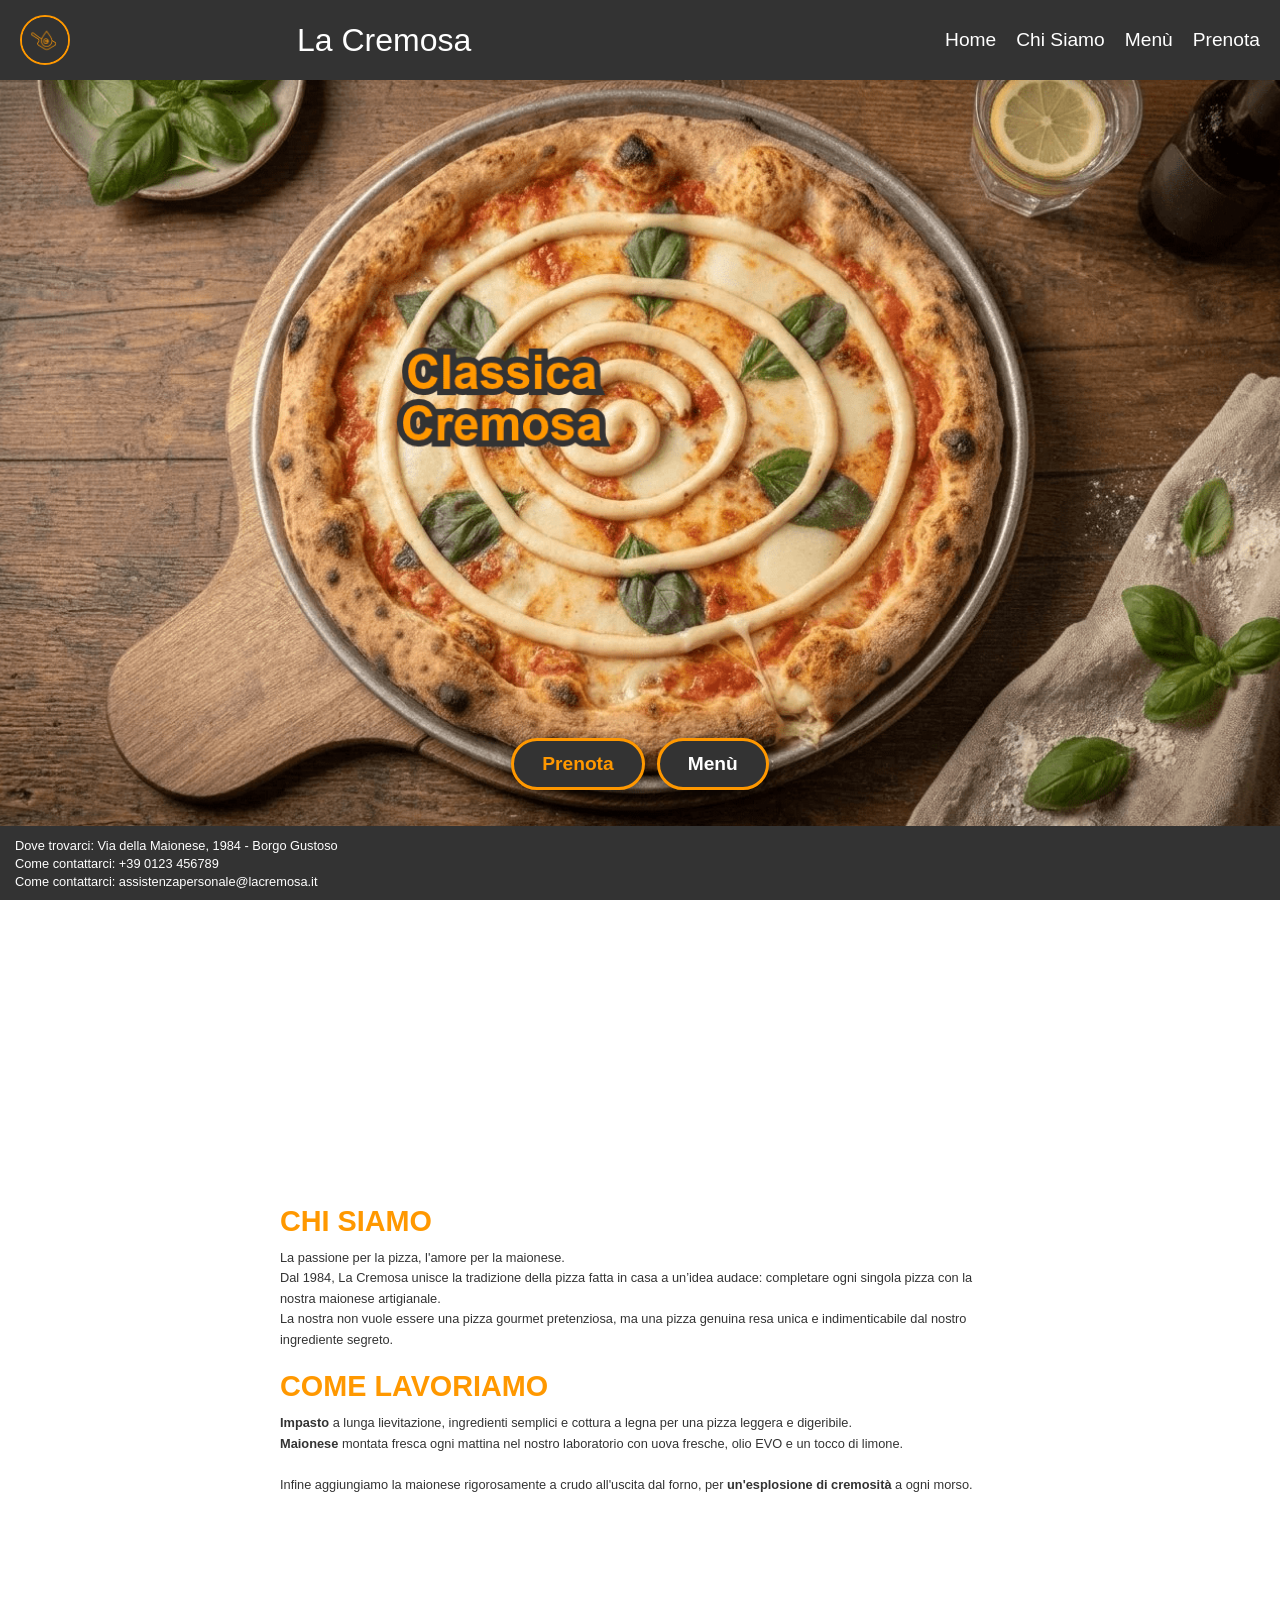
<file: index.html>
<!doctype html>
<html lang="it">
  <head>
    <meta charset="UTF-8" />
    <meta name="viewport" content="width=device-width, initial-scale=1.0" />
    <title>La Cremosa</title>
    <link rel="stylesheet" href="global.css" />
  </head>
  <body>
    <header class="header">
      <nav class="navbar">
        <!-- Logo o nome del sito -->
        <div class="logo">
          <a href="index.html"><img src="doc/logo.jpeg" alt="La Cremosa" /></a>
        </div>

        <span id="nome">La Cremosa</span>

        <!-- Checkbox nascosto per gestire lo stato del menu -->
        <input type="checkbox" id="menu-toggle" />

        <!-- Icona del menu hamburger (collegata al checkbox tramite l'attributo 'for') -->
        <label for="menu-toggle" class="hamburger">
          <span class="bar"></span>
          <span class="bar"></span>
          <span class="bar"></span>
        </label>

        <!-- Lista dei link del menu -->
        <ul class="nav-links">
          <li><a href="index.html">Home</a></li>
          <li><a href="#chi-siamo">Chi Siamo</a></li>
          <li><a href="menu.html">Menù</a></li>
          <li><a href="prenota.html">Prenota</a></li>
        </ul>
      </nav>
    </header>
    <main class="main">
      <!-- Hero Section -->
      <section class="hero-section">
        <!-- Slider orizzontale automatico di 4 immagini -->
        <div class="horizontal-slider">
          <div class="slide-track">
            <!-- 4 Foto a tutto schermo -->
            <div class="slide">
              <img src="doc/classica-cremosa.png" alt="Foto 1" />
            </div>
            <div class="slide">
              <img src="doc/diavola-ingrassata.png" alt="Foto 2" />
            </div>
            <div class="slide">
              <img src="doc/gialla-del-nonno.png" alt="Foto 3" />
            </div>
            <div class="slide">
              <img src="doc/ligure-revisitata.png" alt="Foto 4" />
            </div>

            <!-- Duplicate per creare un effetto di loop continuo e fluido -->
            <div class="slide">
              <img src="doc/classica-cremosa.png" alt="Foto 1" />
            </div>
            <div class="slide">
              <img src="doc/diavola-ingrassata.png" alt="Foto 2" />
            </div>
            <div class="slide">
              <img src="doc/gialla-del-nonno.png" alt="Foto 3" />
            </div>
            <div class="slide">
              <img src="doc/ligure-revisitata.png" alt="Foto 4" />
            </div>
          </div>
        </div>

        <!-- Contenitore bottoni posizionato in basso al centro -->
        <div class="hero-buttons">
          <a href="prenota.html" class="btn btn-primary">Prenota</a>
          <a href="menu.html" class="btn btn-secondary">Menù</a>
        </div>
      </section>
      <!-- Nuova sezione sotto la hero -->
      <section class="content-section">
        <div class="content-container">
          <div class="content-block">
            <h2 id="chi-siamo">CHI SIAMO</h2>
            <p>
              La passione per la pizza, l'amore per la maionese. <br />
              Dal 1984, La Cremosa unisce la tradizione della pizza fatta in
              casa a un’idea audace: completare ogni singola pizza con la nostra
              maionese artigianale. <br />
              La nostra non vuole essere una pizza gourmet pretenziosa, ma una
              pizza genuina resa unica e indimenticabile dal nostro ingrediente
              segreto.
            </p>
          </div>

          <div class="content-block">
            <h2 id="come-lavoriamo">COME LAVORIAMO</h2>
            <p>
              <strong>Impasto</strong> a lunga lievitazione, ingredienti
              semplici e cottura a legna per una pizza leggera e digeribile.
              <br />
              <strong>Maionese</strong> montata fresca ogni mattina nel nostro
              laboratorio con uova fresche, olio EVO e un tocco di limone.
              <br /><br />
              Infine aggiungiamo la maionese rigorosamente a crudo all'uscita
              dal forno, per <strong>un'esplosione di cremosità</strong> a ogni
              morso.
            </p>
          </div>
        </div>
      </section>
    </main>
    <footer class="footer">
      <span>Dove trovarci: </span
      ><span>Via della Maionese, 1984 - Borgo Gustoso</span><br />
      <span>Come contattarci: </span
      ><a class="contatti" href="tel:+39 0123 456789">+39 0123 456789</a><br />
      <span>Come contattarci: </span
      ><span
        ><a class="contatti" href="mailto:assistenzapersonale@lacremosa.it"
          >assistenzapersonale@lacremosa.it</a
        ></span
      >
    </footer>

    <script>
  // Seleziona tutti i link del menu e chiude il menu al click
  document.querySelectorAll('.nav-links a').forEach(link => {
    link.addEventListener('click', () => {
      document.getElementById('menu-toggle').checked = false;
    });
  });
</script>
  </body>
</html>
</file>
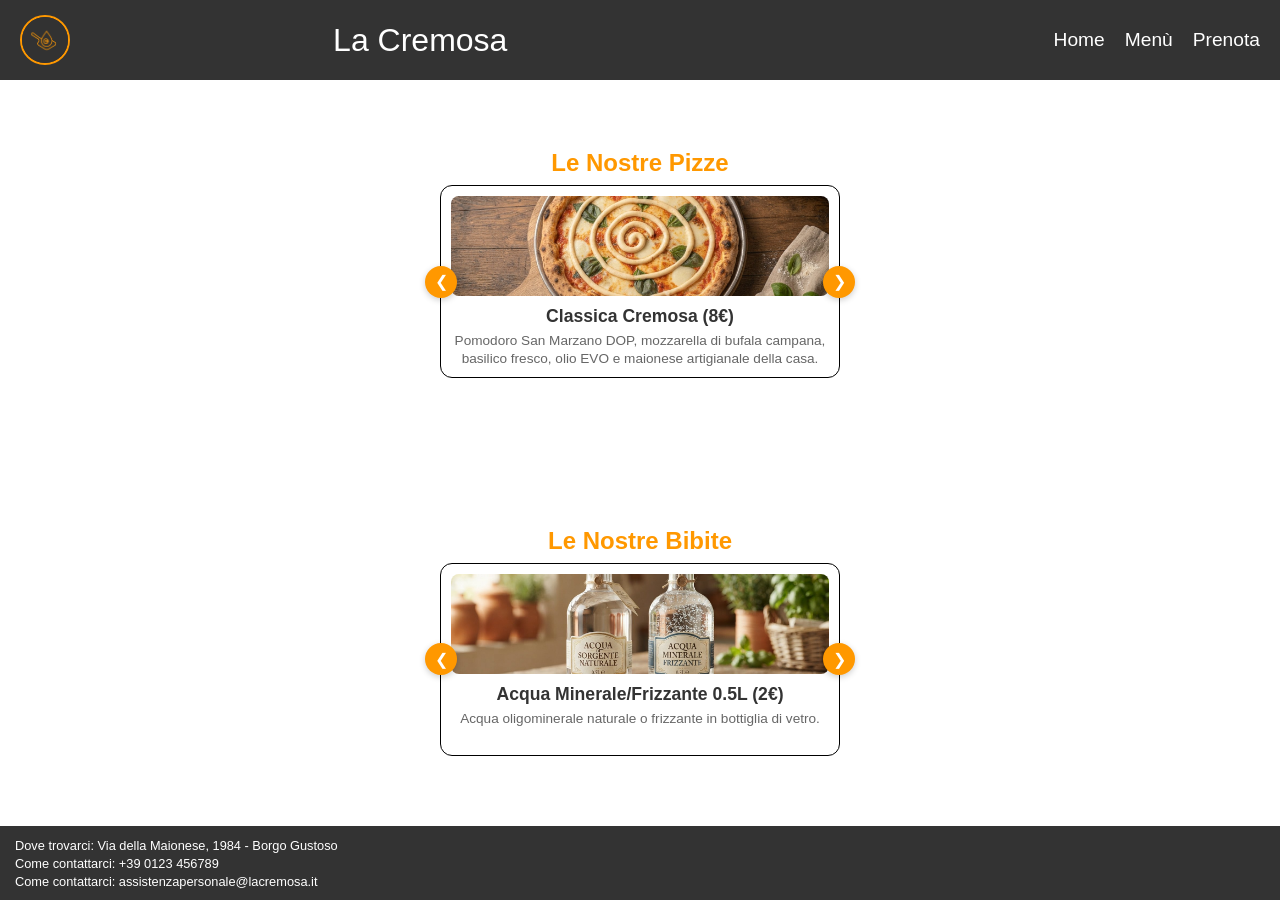
<file: menu.html>
<!doctype html>
<html lang="it">
  <head>
    <meta charset="UTF-8" />
    <meta name="viewport" content="width=device-width, initial-scale=1.0" />
    <title>La Cremosa</title>
    <link rel="stylesheet" href="global.css" />
  </head>
  <body>
    <header class="header">
      <nav class="navbar">
        <!-- Logo o nome del sito -->
        <div class="logo">
          <a href="index.html"
            ><img src="doc/logo.jpeg" alt="La Cremosa"
          /></a>
        </div>

        <span id="nome">La Cremosa</span>

        <!-- Checkbox nascosto per gestire lo stato del menu -->
        <input type="checkbox" id="menu-toggle" />

        <!-- Icona del menu hamburger (collegata al checkbox tramite l'attributo 'for') -->
        <label for="menu-toggle" class="hamburger">
          <span class="bar"></span>
          <span class="bar"></span>
          <span class="bar"></span>
        </label>

        <!-- Lista dei link del menu -->
        <ul class="nav-links">
          <li><a href="index.html">Home</a></li>
          <li><a href="menu.html">Menù</a></li>
          <li><a href="prenota.html">Prenota</a></li>
        </ul>
      </nav>
    </header>
    <main>
      <!-- Main con altezza calcolata -->
      <main class="menu-main">
        <!-- SEZIONE PIZZE -->
        <section class="menu-section">
          <h2>Le Nostre Pizze</h2>

          <div class="slider-wrapper">
            <!-- Freccia Sinistra -->
            <button
              class="slider-arrow arrow-left"
              onclick="scrollSlider('pizze-slider', -1)"
            >
              &#10094;
            </button>

            <!-- Slider Card Pizze -->
            <div class="cards-slider" id="pizze-slider">
              <div class="card">
                <img
                  src="doc/classica-cremosa-nt.jpg"
                  alt="Margherita"
                />
                <h3>Classica Cremosa (8€)</h3>
                <p>
                  Pomodoro San Marzano DOP, mozzarella di bufala campana,
                  basilico fresco, olio EVO e maionese artigianale della casa.
                </p>
              </div>
              <div class="card">
                <img
                  src="doc/diavola-ingrassata-nt.jpg"
                  alt="Diavola"
                />
                <h3>Diavola Ingrassata (9€)</h3>
                <p>
                  Pomodoro San Marzano DOP, fior di latte, salame piccante
                  calabrese, olio al peperoncino e maionese artigianale.
                </p>
              </div>
              <div class="card">
                <img
                  src="doc/gialla-del-nonno-nt.jpg"
                  alt="4 Formaggi"
                />
                <h3>Gialla del Nonno (10€)</h3>
                <p>
                  Crema di pomodorino giallo, provola affumicata d'Agerola,
                  guanciale croccante, pepe nero e maionese al pepe rosa.
                </p>
              </div>
              <div class="card">
                <img
                  src="doc/ligure-revisitata-nt.jpg"
                  alt="Vegetariana"
                />
                <h3>Ligure Revisitata (10€)</h3>
                <p>
                  Mozzarella fior di latte, pesto di basilico genovese DOP,
                  pomodorini confit, pinoli tostati e maionese al limone.
                </p>
              </div>
            </div>

            <!-- Freccia Destra -->
            <button
              class="slider-arrow arrow-right"
              onclick="scrollSlider('pizze-slider', 1)"
            >
              &#10095;
            </button>
          </div>
        </section>

        <!-- SEZIONE BIBITE -->
        <section class="menu-section">
          <h2>Le Nostre Bibite</h2>

          <div class="slider-wrapper">
            <!-- Freccia Sinistra -->
            <button
              class="slider-arrow arrow-left"
              onclick="scrollSlider('bibite-slider', -1)"
            >
              &#10094;
            </button>

            <!-- Slider Card Bibite -->
            <div class="cards-slider" id="bibite-slider">
              <div class="card">
                <img
                  src="doc/acqua.jpg"
                  alt="Acqua Naturale"
                />
                <h3>Acqua Minerale/Frizzante 0.5L (2€)</h3>
                <p>
                  Acqua oligominerale naturale o frizzante in bottiglia di
                  vetro.
                </p>
              </div>
              <div class="card">
                <img
                  src="doc/birra.jpg"
                  alt="Coca Cola"
                />
                <h3>Birra Artigianale Bionda 0.5L (5€)</h3>
                <p>Birra bionda non filtrata a bassa fermentazione.</p>
              </div>
              <div class="card">
                <img
                  src="doc/chinotto.jpg"
                  alt="Birra Artigianale"
                />
                <h3>Chinotto Tradizionale 0.33L (3€)</h3>
                <p>La classica bevanda italiana dal gusto vintage e digestivo.</p>
              </div>
              <div class="card">
                <img
                  src="doc/limonata.jpg"
                  alt="Vino della Casa"
                />
                <h3>Limonata della Casa 0.5L (5€)</h3>
                <p>
                  Vino rosso locale della casa, ideale per accompagnare le
                  pizze.
                </p>
              </div>
            </div>

            <!-- Freccia Destra -->
            <button
              class="slider-arrow arrow-right"
              onclick="scrollSlider('bibite-slider', 1)"
            >
              &#10095;
            </button>
          </div>
        </section>
      </main>
    </main>
    <footer class="footer">
      <span>Dove trovarci: </span
      ><span>Via della Maionese, 1984 - Borgo Gustoso</span><br />
      <span>Come contattarci: </span
      ><a class="contatti" href="tel:+39 0123 456789">+39 0123 456789</a><br />
      <span>Come contattarci: </span
      ><span
        ><a class="contatti" href="mailto:assistenzapersonale@lacremosa.it"
          >assistenzapersonale@lacremosa.it</a
        ></span
      >
    </footer>

    <!-- Piccolo script per gestire il click sulle freccette -->
    <script>
      function scrollSlider(sliderId, direction) {
        const slider = document.getElementById(sliderId);
        const cardWidth = slider.querySelector(".card").clientWidth;
        slider.scrollBy({
          left: direction * cardWidth,
          behavior: "smooth",
        });
      }

      // Chiude il menu mobile al click sui link
      document.querySelectorAll(".nav-links a").forEach((link) => {
        link.addEventListener("click", () => {
          document.getElementById("menu-toggle").checked = false;
        });
      });
    </script>
  </body>
</html>
</file>
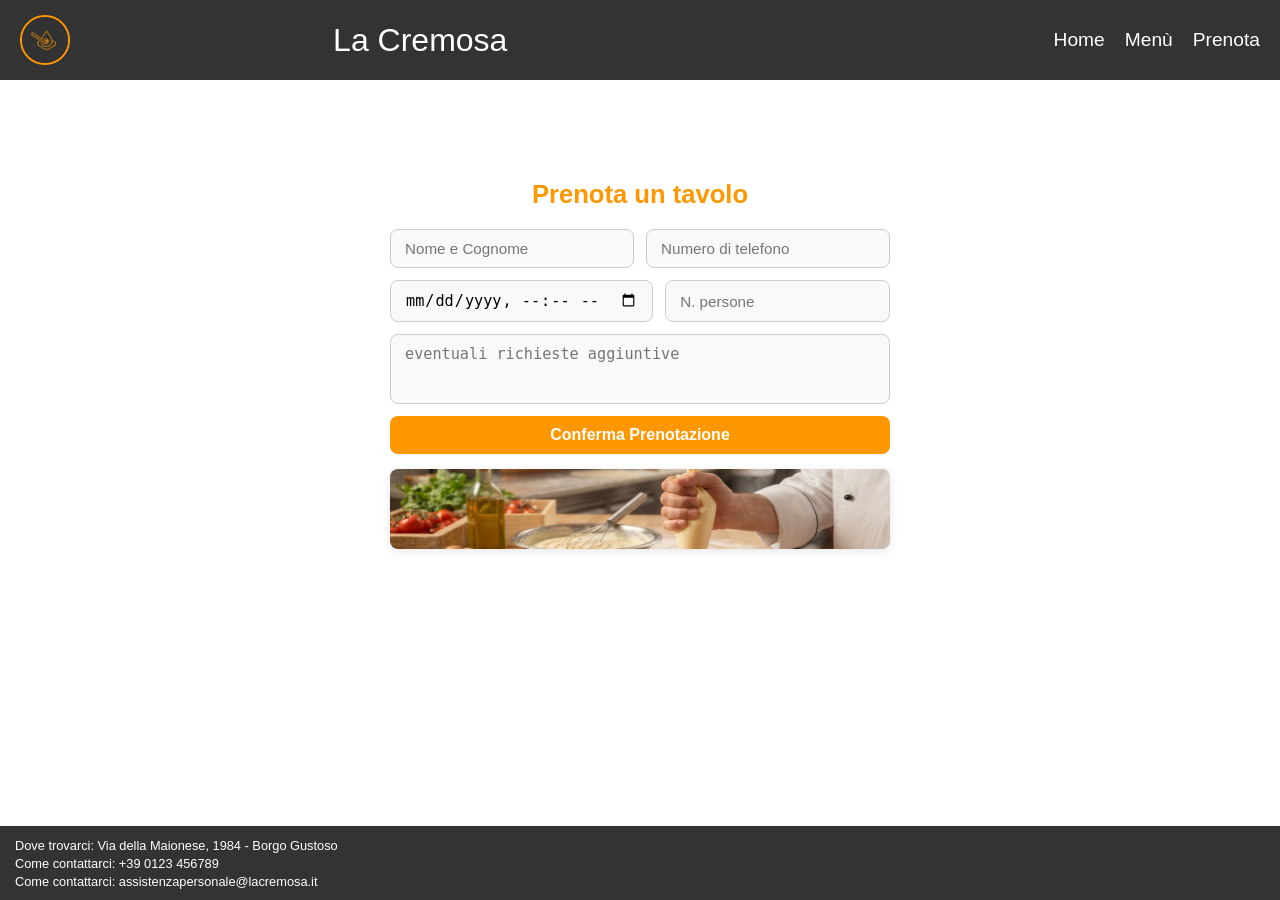
<file: prenota.html>
<!doctype html>
<html lang="it">
  <head>
    <meta charset="UTF-8" />
    <meta name="viewport" content="width=device-width, initial-scale=1.0" />
    <title>La Cremosa</title>
    <link rel="stylesheet" href="global.css" />
  </head>
  <body>
    <header class="header">
      <nav class="navbar">
        <!-- Logo o nome del sito -->
        <div class="logo">
          <a href="index.html"
            ><img src="doc/logo.jpeg" alt="La Cremosa"
          /></a>
        </div>

        <span id="nome">La Cremosa</span>

        <!-- Checkbox nascosto per gestire lo stato del menu -->
        <input type="checkbox" id="menu-toggle" />

        <!-- Icona del menu hamburger (collegata al checkbox tramite l'attributo 'for') -->
        <label for="menu-toggle" class="hamburger">
          <span class="bar"></span>
          <span class="bar"></span>
          <span class="bar"></span>
        </label>

        <!-- Lista dei link del menu -->
        <ul class="nav-links">
          <li><a href="index.html">Home</a></li>
          <li><a href="menu.html">Menù</a></li>
          <li><a href="prenota.html">Prenota</a></li>
        </ul>
      </nav>
    </header>
    <main>
        <div class="spostareinbasso">
            <div class="booking-container">
        <h2>Prenota un tavolo</h2>

        <form class="booking-form">
          <!-- Prima riga: Nome e Telefono -->
          <div class="form-row">
            <input type="text" placeholder="Nome e Cognome" required />
            <input type="tel" placeholder="Numero di telefono" required />
          </div>

          <!-- Seconda riga: Data/Ora e N. Persone -->
          <div class="form-row">
            <input type="datetime-local" required />
            <input
              type="number"
              placeholder="N. persone"
              min="1"
              max="20"
              required
            />
          </div>

          <!-- Textarea per richieste aggiuntive -->
          <textarea
            placeholder="eventuali richieste aggiuntive"
            rows="3"
          ></textarea>

          <!-- Bottone di invio opzionale ma utile -->
          <button type="submit" class="btn-submit">
            Conferma Prenotazione
          </button>
        </form>

        <!-- Immagine bassa e lunga -->
        <div class="booking-banner">
          <img
            src="doc/fotina.jpg"
            alt="Atmosfera Pizzeria"
          />
        </div>
        </div>
    </main>
    <footer class="footer">
      <span>Dove trovarci: </span
      ><span>Via della Maionese, 1984 - Borgo Gustoso</span><br />
      <span>Come contattarci: </span
      ><a class="contatti" href="tel:+39 0123 456789">+39 0123 456789</a><br />
      <span>Come contattarci: </span
      ><span
        ><a class="contatti" href="mailto:assistenzapersonale@lacremosa.it"
          >assistenzapersonale@lacremosa.it</a
        ></span
      >
    </footer>
  </body>
</html>
</file>
<file: global.css>
/* Stili di base e Reset */
* {
  margin: 0;
  padding: 0;
  box-sizing: border-box;
}

/* Attiva lo scorrimento morbido per tutta la pagina */
html {
  scroll-behavior: smooth;
  scroll-padding-top: 65px; /* Compensa l'altezza dell'header fisso per non coprire il titolo */
}

body {
  font-family: Arial, sans-serif;
}
/* HEADER */

/* Navbar per schermi grandi */
.navbar {
  display: flex;
  justify-content: space-between;
  align-items: center;
  background-color: #333;
  padding: 15px 20px;
  color: white;
  position: fixed;
  top: 0px;
  width: 100%;
  z-index: 11;
}

.logo {
  width: 50px;
  height: 50px;
  border: solid #ff9800 2px;
  border-radius: 50%;
}

.logo img {
  width: 100%;
  height: 100%;
  object-fit: cover;
  border-radius: 50%;
}

#nome {
  font-size: 2rem;
}

/* Nasconde il checkbox di controllo */
#menu-toggle {
  display: none;
}

/* Nasconde l'icona hamburger su schermi grandi */

.hamburger .bar {
  width: 25px;
  height: 3px;
  background-color: white;
  border-radius: 2px;
}

/* Stile dei link su desktop */
.nav-links {
  display: flex;
  list-style: none;
}

/* Assicura che il label prenda tutto lo spazio del link mantenendo lo stile */
.nav-links label {
  display: block;
  width: 100%;
  height: 100%;
  cursor: pointer;
}

.nav-links a {
  color: white;
  text-decoration: none;
  font-size: 1.2rem;
  transition: all 0.3s;
  padding-left: 20px;
}

.nav-links a:hover {
  color: #ff9800;
}

/* MAIN */

/* --- HERO SECTION (CORRETTA PER MOBILE) --- */
.hero-section {
  position: relative;
  width: 100%;
  /* Usa dvh al posto di vh */
  height: calc(100dvh - 125px); 
  margin-top: 65px; 
  margin-bottom: 60px;
  overflow: hidden;
}

/* --- SLIDER ORIZZONTALE AUTOMATICO --- */
.horizontal-slider {
  position: absolute;
  top: 0;
  left: 0;
  width: 100%;
  height: 100%;
}

.slide-track {
  display: flex;
  /* 8 slide in totale (4 originali + 4 duplicate): larghezza totale 800% */
  width: 800%;
  height: 100%;
  /* Animazione continua (20s regola la velocità complessiva) */
  animation: scrollAuto 20s ease-in-out infinite;
}

.slide {
  /* Ogni singola foto occupa esattamente il 100% della Hero Section */
  width: 100vw;
  height: 100%;
  flex-shrink: 0;
}

.slide img {
  width: 100%;
  height: 100%;
  object-fit: cover; /* Mantiene le proporzioni coprendo tutto lo spazio disponibile */
}

/* --- ANIMAZIONE SCORRIMENTO A SCATTI FLUIDI ---
   Ogni immagine rimane ferma per un momento e poi scivola a quella successiva. */
@keyframes scrollAuto {
  0%,
  20% {
    transform: translateX(0%);
  }
  25%,
  45% {
    transform: translateX(-100vw);
  }
  50%,
  70% {
    transform: translateX(-200vw);
  }
  75%,
  95% {
    transform: translateX(-300vw);
  }
  100% {
    transform: translateX(-400vw);
  }
}

/* Posizionamento Bottoni */
.hero-buttons {
  position: absolute;
  bottom: 50px;
  left: 50%;
  transform: translateX(-50%);
  z-index: 10;
  display: flex;
  gap: 12px;
  width: 90%; /* Evita che vadano a capo male su schermi stretti */
  justify-content: center;
}

/* Stile dei Bottoni */
.btn {
  padding: 12px 28px;
  font-size: 1.2rem;
  font-weight: bold;
  text-decoration: none;
  border: solid #ff9800 3px;
  border-radius: 30px;
  transition: all 0.3s ease;
  box-shadow: 0 4px 12px rgba(0, 0, 0, 0.4);
}

.btn-primary {
  background-color: #333;
  color: #ff9800;
}

.btn-primary:hover {
  background-color: #474747;
  transform: translateY(-2px);
}

.btn-secondary {
  background-color: #333;
  color: #fff;
}

.btn-secondary:hover {
  background-color: #474747;
  transform: translateY(-2px);
}

/* Content Section */

.content-section {
  width: 100%;
  height: calc(100vh); /* Stesso spazio della hero section */
  background-color: #ffffff; /* Sfondo bianco */
  display: flex;
  align-items: center; /* Centra verticalmente il contenuto */
  justify-content: center; /* Centra orizzontalmente il contenuto */
}

/* Container interno per gestire la disposizione dei blocchi di testo */
.content-container {
  max-width: 800px; /* Impedisce al testo di allargarsi troppo su schermi grandi */
  width: 100%;
  display: flex;
  flex-direction: column;
  gap: 20px;
  padding: 40px; /* Spazio tra il primo blocco (h2+p) e il secondo (h2+p) */
}

/* Stili per i testi */
.content-block h2 {
  font-size: 1.8rem;
  color: #ff9800; /* Colore arancione/giallo richiesto */
  margin-bottom: 10px; /* Spazio tra h2 e p */
}

.content-block p {
  font-size: 0.8rem;
  color: #333333; /* Colore scuro per il paragrafo */
  line-height: 1.6; /* Migliora la leggibilità del testo */
}

/* MAIN Menu */

/* --- STILI PER LA PAGINA MENU --- */
/* --- PAGINA MENU (CORRETTA PER MOBILE) --- */
.menu-main {
  width: 100%;
  height: calc(100dvh - 125px); /* Usa dvh per un calcolo preciso */
  margin-top: 65px;
  background-color: #ffffff;
  display: flex;
  flex-direction: column;
  justify-content: space-around;
  padding: 10px 0;
  box-sizing: border-box;
  overflow-y: auto; /* Permette uno scroll morbido interno se le due sezioni superano l'altezza */
}

.menu-section {
  width: 100%;
  display: flex;
  flex-direction: column;
  align-items: center;
}

.menu-section h2 {
  color: #ff9800;
  font-size: 1.5rem;
  margin-bottom: 8px;
  text-align: center;
}

/* Wrapper per posizionare le frecce ai lati dello slider */
.slider-wrapper {
  position: relative;
  width: 90%;
  max-width: 400px; /* Dimensione ideale per la singola card */
  display: flex;
  align-items: center;
}

/* Contenitore orizzontale delle Card con Scroll Snap */
.cards-slider {
  display: flex;
  width: 100%;
  overflow-x: auto;
  scroll-snap-type: x mandatory; /* Aggancia la card al centro quando si scorre */
  scroll-behavior: smooth;
  scrollbar-width: none; /* Nasconde la barra di scorrimento su Firefox */
}

/* Nasconde la barra di scorrimento su Chrome/Safari/Edge */
.cards-slider::-webkit-scrollbar {
  display: none;
}

/* La singola Card */
.card {
  flex: 0 0 100%; /* Ogni card occupa esattamente il 100% del contenitore */
  scroll-snap-align: center; /* Si centra automaticamente */
  background: #ffffff;
  border-radius: 12px;
  padding: 10px;
  box-sizing: border-box;
  text-align: center;
  border: 1px solid #000000;
}

/* Riduzione dimensioni immagini card per mobile per farlo stare perfettamente */
.card img {
  width: 100%;
  height: 100px; /* Ridotto leggermente da 120px a 100px */
  object-fit: cover;
  border-radius: 8px;
  margin-bottom: 6px;
}

.card h3 {
  color: #333;
  font-size: 1.1rem;
  margin-bottom: 5px;
}

.card p {
  color: #666;
  font-size: 0.85rem;
  line-height: 1.3;
}

/* --- FRECCETTE AI LATI --- */
.slider-arrow {
  position: absolute;
  top: 50%;
  transform: translateY(-50%);
  background-color: #ff9800; /* Arancione/Giallo */
  color: white;
  border: none;
  width: 32px;
  height: 32px;
  border-radius: 50%;
  cursor: pointer;
  z-index: 10;
  display: flex;
  align-items: center;
  justify-content: center;
  font-size: 1rem;
  box-shadow: 0 2px 6px rgba(0, 0, 0, 0.2);
  transition: background-color 0.3s ease;
}

.slider-arrow:hover {
  background-color: #e68900;
}

.arrow-left {
  left: -15px; /* Fuoriesce leggermente a sinistra della card */
}

.arrow-right {
  right: -15px; /* Fuoriesce leggermente a destra della card */
}

/* MAIN Prenotazione */

/* --- PAGINA PRENOTAZIONE (CENTRATURA PERFETTA) --- */
.spostareinbasso {
  position: relative;
  top: 20dvh;
  left: 50%;                  /* Sposta il bordo sinistro del div esattamente al centro della pagina */
  transform: translateX(-50%); /* Riporta indietro il div della metà della sua larghezza, centrandolo perfettamente */
  
  width: 90%;                 /* Occupa quasi tutto lo schermo su mobile con margini di sicurezza */
  max-width: 500px;           /* Impedisce al div di diventare troppo largo su desktop */
  
  box-sizing: border-box;     /* Assicura che padding e bordi non sballino la larghezza */
}

.booking-main {
  position: relative;
  width: 100%;
  height: calc(100dvh - 125px); /* Usa dvh */
  margin-top: 65px;
  background-color: #ffffff;
  
  /* Centratura Flex perfetta senza bisogno di top: 20vh */
  display: flex;
  justify-content: center;
  align-items: center;
  
  padding: 10px 15px;
  box-sizing: border-box;
  overflow-y: auto; /* Se lo schermo è molto piccolo, permette di scorrere leggermente invece di tagliare il contenuto */
}

/* Container centrale del form */
.booking-container {
  width: 100%;
  max-width: 600px; /* Larghezza massima controllata per il form */
  display: flex;
  flex-direction: column;
  gap: 15px;
  text-align: center;
}

.booking-container h2 {
  color: #ff9800;
  font-size: 1.6rem;
  margin-bottom: 5px;
}

/* Struttura del Form */
.booking-form {
  display: flex;
  flex-direction: column;
  gap: 12px;
}

/* Righe con 2 input affiancati */
.form-row {
  display: flex;
  gap: 12px;
  width: 100%;
}

/* Stile comune per input e textarea */
.booking-form input,
.booking-form textarea {
  width: 100%;
  padding: 10px 14px;
  border: 1px solid #ccc;
  border-radius: 8px;
  font-size: 0.95rem;
  background-color: #f9f9f9;
  outline: none;
  transition: border-color 0.3s ease;
  box-sizing: border-box;
}

.booking-form input:focus,
.booking-form textarea:focus {
  border-color: #ff9800; /* Evidenzia il campo attivo in giallo/arancione */
  background-color: #fff;
}

.booking-form textarea {
  resize: none; /* Impedisce di ridimensionare la textarea rovinando il layout */
  height: 70px; /* Altezza compatta per rientrare nello schermo */
}

/* Bottone di invio */
.btn-submit {
  background-color: #ff9800;
  color: white;
  border: none;
  padding: 10px;
  font-size: 1rem;
  font-weight: bold;
  border-radius: 8px;
  cursor: pointer;
  transition: background-color 0.3s ease;
}

.btn-submit:hover {
  background-color: #e68900;
}

/* Immagine bassa e lunga in fondo al form */
.booking-banner {
  width: 100%;
  height: 80px; /* Altezza ridotta per farla rimanere "bassa e lunga" */
  border-radius: 8px;
  overflow: hidden;
  box-shadow: 0 2px 8px rgba(0, 0, 0, 0.1);
}

.booking-banner img {
  width: 100%;
  height: 100%;
  object-fit: cover; /* Taglia l'immagine per riempire il banner senza deformarla */
  display: block;
}

/* ===================================================
   RESPONSIVE PER SCHEMI MOLTO STRETTI (Mobile piccoli)
   =================================================== */
@media (max-width: 480px) {
  /* Su schermi molto stretti, i due input della riga si mettono uno sotto l'altro */
  .form-row {
    flex-direction: column;
    gap: 12px;
  }
}

/* FOOTER */

.footer {
  background-color: #333;
  position: fixed;
  bottom: 0px;
  width: 100%;
  padding: 10px 15px;
  color: white;
  z-index: 2;
}

.footer span {
  font-size: 0.8rem;
}

.footer a {
  color: white;
  text-decoration: none;
  font-size: 0.8rem;
  transition: color 0.3s;
}

.footer a:hover {
  color: #ff9800;
}

/* ===================================================
   MEDIA QUERY: Stili per Mobile (schermi sotto i 768px)
   =================================================== */
@media (max-width: 768px) {
  /* Icona hamburger */
  .hamburger {
    display: flex;
    flex-direction: column;
    cursor: pointer;
    gap: 5px;
  }

  .hamburger .bar {
    width: 25px;
    height: 3px;
    background-color: white;
    border-radius: 2px;
  }

  /* Gestione della comparsa del menu con opacità e transform */
  .nav-links {
    display: flex;
    flex-direction: column;
    position: absolute;
    top: 100%;
    left: 0;
    width: 100%;
    background-color: #333;

    opacity: 0;
    visibility: hidden;
    transform: translateY(-10px);
    transition: all 0.3s ease-in-out;
  }

  .nav-links a:hover {
    color: #ff9800;
    font-size: 1.5rem;
  }

  .nav-links li {
    text-align: center;
    padding: 15px 0;
    border-top: 1px solid #444;
  }

  /* --- LOGICA DI APERTURA DEL MENU (QUANDO CLICCHI) --- */
  /* Stile di base delle barre con transizione attiva */
  .hamburger .bar {
    transition: all 0.3s ease; /* Gestisce la fluidità sia della rotazione che del colore */
  }

  /* Effetto hover con transizione fluida */
  .hamburger:hover .bar {
    background-color: #ff9800; /* Giallo/Arancione */
  }

  #menu-toggle:checked ~ .nav-links {
    opacity: 1;
    visibility: visible;
    transform: translateY(0);
  }

  /* --- ANIMAZIONE DELL'HAMBURGER IN 'X' --- */
  #menu-toggle:checked ~ .hamburger .bar:nth-child(1) {
    transform: translateY(8px) rotate(45deg);
  }

  #menu-toggle:checked ~ .hamburger .bar:nth-child(2) {
    opacity: 0;
  }

  #menu-toggle:checked ~ .hamburger .bar:nth-child(3) {
    transform: translateY(-8px) rotate(-45deg);
  }
}

/* ===================================================
   RESPONSIVE PER SCHEMI MOLTO STRETTI (Mobile piccoli)
   =================================================== */
@media (max-width: 480px) {
  /* Su schermi molto stretti, i due input della riga si mettono uno sotto l'altro */
  .form-row {
    flex-direction: column;
    gap: 12px;
  }
}

/* Nasconde il banner della prenotazione solo su mobile */
@media (max-width: 768px) {
  .booking-banner {
    display: none;
  }
}
</file>
